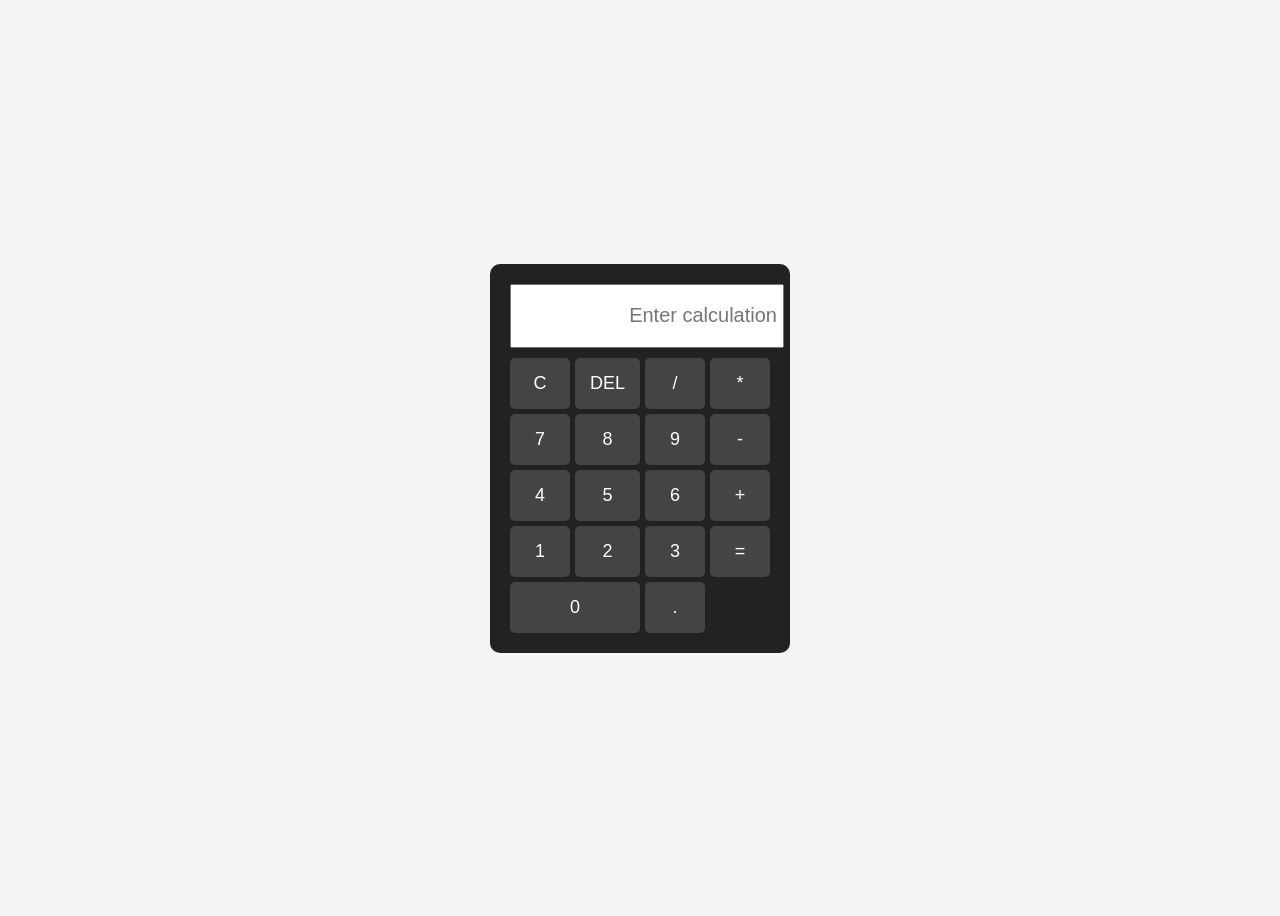
<file: index.html>
<!DOCTYPE html>
<html>
<head>
    <title>Calculator</title>
    <link rel="stylesheet" href="style.css">
</head>
<body>

<div class="calculator">
    <input type="text" id="display" placeholder="Enter calculation">

    <div class="buttons">
        <button onclick="clearDisplay()">C</button>
        <button onclick="deleteLast()">DEL</button>
        <button onclick="appendValue('/')">/</button>
        <button onclick="appendValue('*')">*</button>

        <button onclick="appendValue('7')">7</button>
        <button onclick="appendValue('8')">8</button>
        <button onclick="appendValue('9')">9</button>
        <button onclick="appendValue('-')">-</button>

        <button onclick="appendValue('4')">4</button>
        <button onclick="appendValue('5')">5</button>
        <button onclick="appendValue('6')">6</button>
        <button onclick="appendValue('+')">+</button>

        <button onclick="appendValue('1')">1</button>
        <button onclick="appendValue('2')">2</button>
        <button onclick="appendValue('3')">3</button>
        <button onclick="calculate()">=</button>

        <button onclick="appendValue('0')" class="zero">0</button>
        <button onclick="appendValue('.')">.</button>
    </div>
</div>

<script src="script.js"></script>
</body>
</html>
</file>
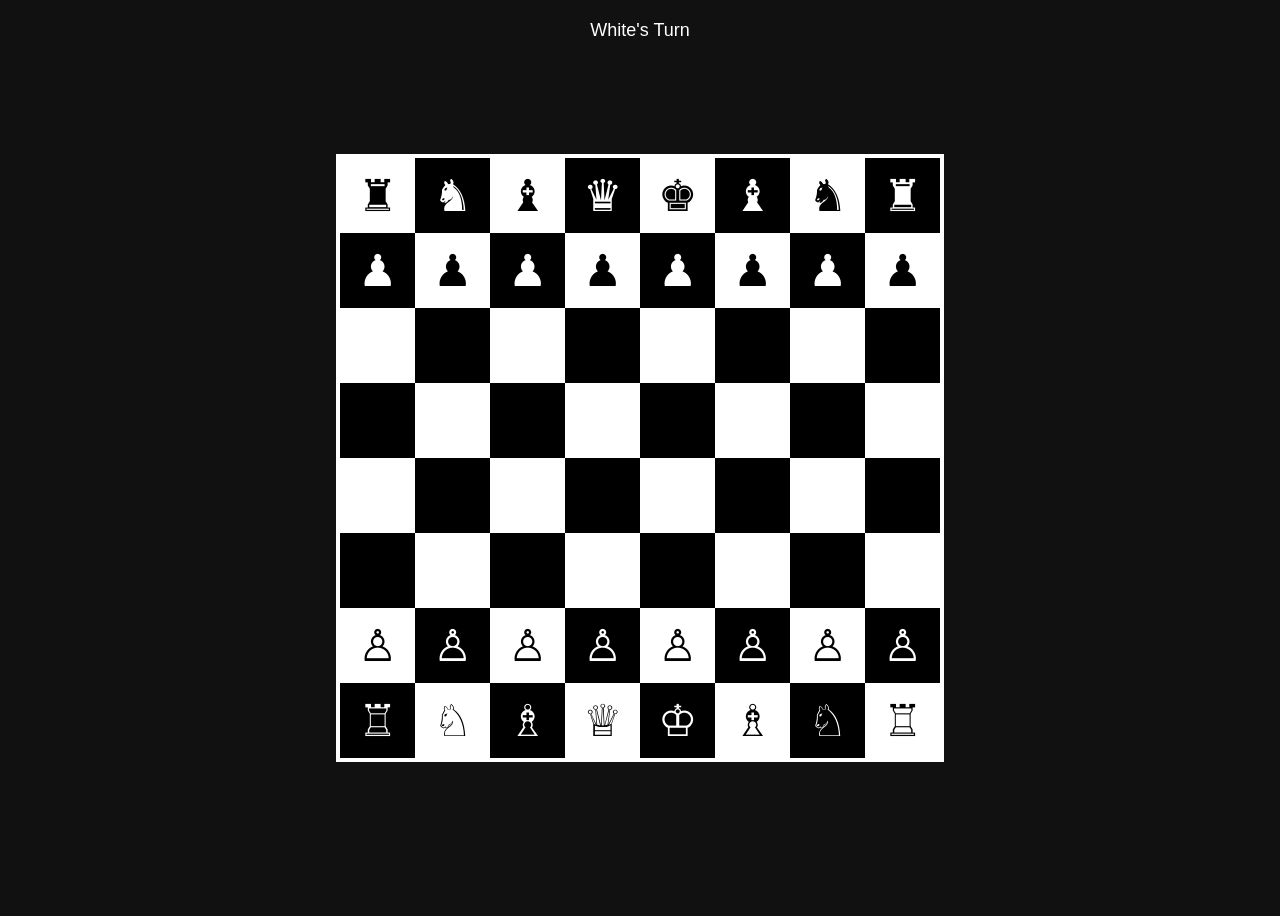
<file: chess.html>
<!DOCTYPE html>
<html>
<head>
<title>Classic Chess</title>

<style>
body {
    display: flex;
    justify-content: center;
    align-items: center;
    height: 100vh;
    background: #111;
    font-family: Arial, sans-serif;
    color: white;
}

.board {
    display: grid;
    grid-template-columns: repeat(8, 75px);
    grid-template-rows: repeat(8, 75px);
    border: 4px solid white;
}

.square {
    display: flex;
    justify-content: center;
    align-items: center;
    font-size: 44px;
    cursor: pointer;
}

.white { background: #ffffff; color: black; }
.black { background: #000000; color: white; }

.selected {
    outline: 3px solid red;
}

#status {
    position: absolute;
    top: 20px;
    font-size: 18px;
}
</style>
</head>

<body>

<div id="status">White's Turn</div>
<div class="board" id="board"></div>

<script>

const boardEl = document.getElementById("board");
const statusEl = document.getElementById("status");

let currentPlayer = "white";
let selected = null;

let hasMoved = {
    whiteKing:false,
    blackKing:false,
    whiteRookLeft:false,
    whiteRookRight:false,
    blackRookLeft:false,
    blackRookRight:false
};

const pieces = {
    r:"♜", n:"♞", b:"♝", q:"♛", k:"♚", p:"♟",
    R:"♖", N:"♘", B:"♗", Q:"♕", K:"♔", P:"♙"
};

let board = [
["r","n","b","q","k","b","n","r"],
["p","p","p","p","p","p","p","p"],
["","","","","","","",""],
["","","","","","","",""],
["","","","","","","",""],
["","","","","","","",""],
["P","P","P","P","P","P","P","P"],
["R","N","B","Q","K","B","N","R"]
];

function drawBoard(){
    boardEl.innerHTML="";
    for(let r=0;r<8;r++){
        for(let c=0;c<8;c++){
            let sq=document.createElement("div");
            sq.className="square "+((r+c)%2?"black":"white");
            sq.dataset.r=r;
            sq.dataset.c=c;

            if(board[r][c])
                sq.textContent=pieces[board[r][c]];

            sq.onclick=()=>clickSquare(r,c);
            boardEl.appendChild(sq);
        }
    }
}

function clickSquare(r,c){
    let piece=board[r][c];

    if(selected){
        let [sr,sc]=selected;

        if(isValidMove(sr,sc,r,c)){
            makeMove(sr,sc,r,c);
            if(isKingInCheck(currentPlayer)){
                undoMove(sr,sc,r,c);
                alert("Illegal move! King in check.");
            }else{
                currentPlayer=currentPlayer==="white"?"black":"white";
                statusEl.textContent=currentPlayer+"'s Turn";
            }
        }
        selected=null;
        drawBoard();
    }
    else if(piece && isCurrentPlayerPiece(piece)){
        selected=[r,c];
        highlight(r,c);
    }
}

function isCurrentPlayerPiece(piece){
    return (currentPlayer==="white" && piece===piece.toUpperCase()) ||
           (currentPlayer==="black" && piece===piece.toLowerCase());
}

function pathClear(sr,sc,tr,tc){
    let dr=Math.sign(tr-sr);
    let dc=Math.sign(tc-sc);
    let r=sr+dr;
    let c=sc+dc;

    while(r!==tr || c!==tc){
        if(board[r][c]!== "") return false;
        r+=dr;
        c+=dc;
    }
    return true;
}

function isValidMove(sr,sc,tr,tc){
    let piece=board[sr][sc];
    let target=board[tr][tc];
    if(target && isCurrentPlayerPiece(target)) return false;

    let dr=tr-sr;
    let dc=tc-sc;

    switch(piece.toLowerCase()){

        case "p":
            let dir=piece==="P"?-1:1;
            if(dc===0 && dr===dir && !target) return true;
            if(Math.abs(dc)===1 && dr===dir && target) return true;
            return false;

        case "r":
            return (sr===tr||sc===tc)&&pathClear(sr,sc,tr,tc);

        case "b":
            return Math.abs(dr)===Math.abs(dc)&&pathClear(sr,sc,tr,tc);

        case "q":
            return ((sr===tr||sc===tc)||Math.abs(dr)===Math.abs(dc))
                   && pathClear(sr,sc,tr,tc);

        case "n":
            return Math.abs(dr)*Math.abs(dc)===2;

        case "k":
            if(Math.abs(dr)<=1 && Math.abs(dc)<=1) return true;

            // Castling
            if(piece==="K" && !hasMoved.whiteKing){
                if(tc===6 && !hasMoved.whiteRookRight
                   && pathClear(sr,sc,sr,7)) return true;
                if(tc===2 && !hasMoved.whiteRookLeft
                   && pathClear(sr,sc,sr,0)) return true;
            }
            if(piece==="k" && !hasMoved.blackKing){
                if(tc===6 && !hasMoved.blackRookRight
                   && pathClear(sr,sc,sr,7)) return true;
                if(tc===2 && !hasMoved.blackRookLeft
                   && pathClear(sr,sc,sr,0)) return true;
            }
            return false;
    }
    return false;
}

function makeMove(sr,sc,tr,tc){
    let piece=board[sr][sc];
    board[tr][tc]=piece;
    board[sr][sc]="";

    if(piece==="K") hasMoved.whiteKing=true;
    if(piece==="k") hasMoved.blackKing=true;
}

function undoMove(sr,sc,tr,tc){
    board[sr][sc]=board[tr][tc];
    board[tr][tc]="";
}

function isKingInCheck(player){
    let king=player==="white"?"K":"k";
    let kr,kc;

    for(let r=0;r<8;r++){
        for(let c=0;c<8;c++){
            if(board[r][c]===king){ kr=r; kc=c; }
        }
    }

    for(let r=0;r<8;r++){
        for(let c=0;c<8;c++){
            let piece=board[r][c];
            if(piece && !isCurrentPlayerPiece(piece)){
                if(isValidMove(r,c,kr,kc))
                    return true;
            }
        }
    }
    return false;
}

function highlight(r,c){
    drawBoard();
    boardEl.children[r*8+c].classList.add("selected");
}

drawBoard();

</script>
</body>
</html>
</file>
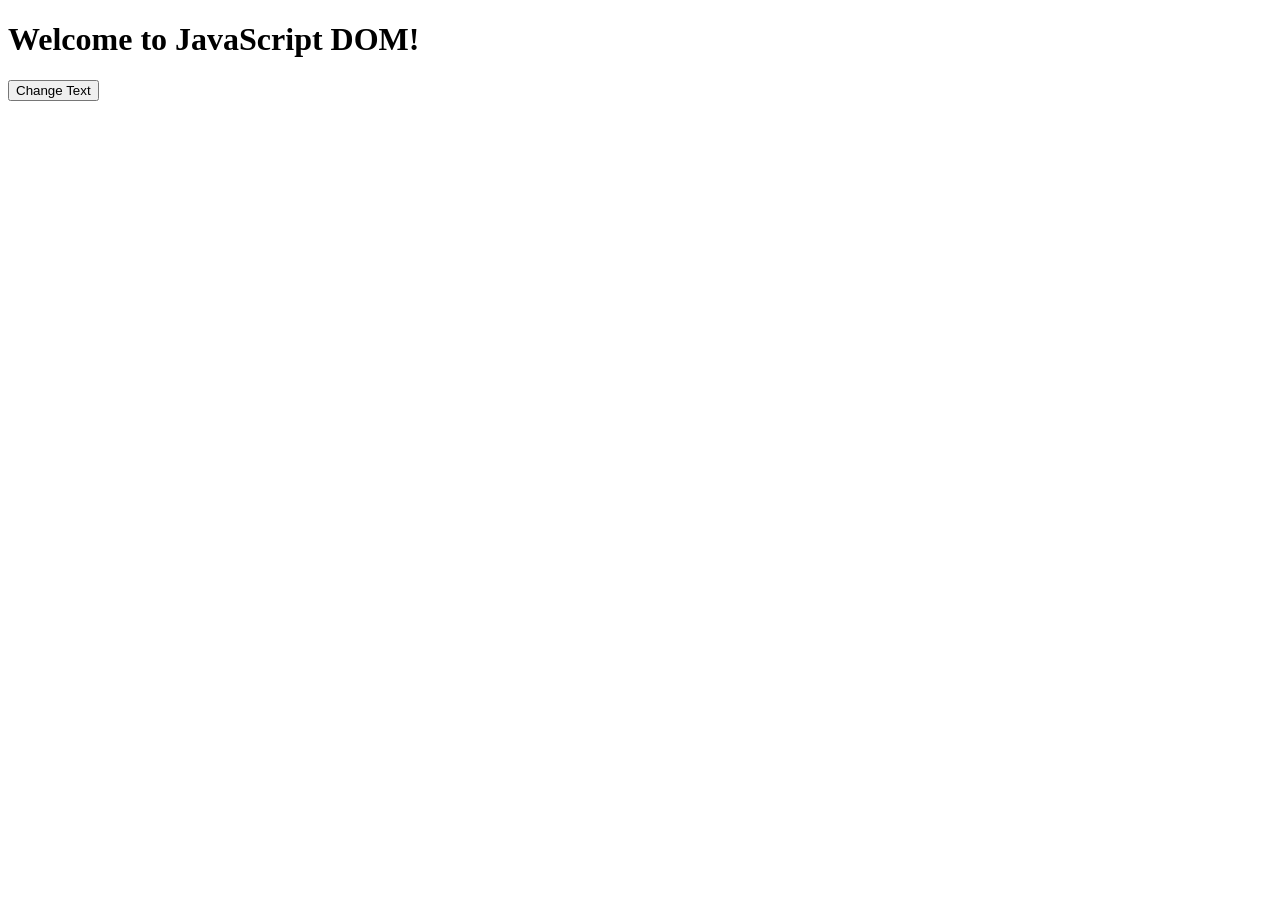
<file: DOM.html>
<!DOCTYPE html>
<html>
<head>
  <title>DOM Example</title>
</head>
<body>
  <h1 id="title">Hello World!</h1>
  <button id="btn">Change Text</button>

  <script src="DOMscript.js"></script>
</body>
</html>
</file>
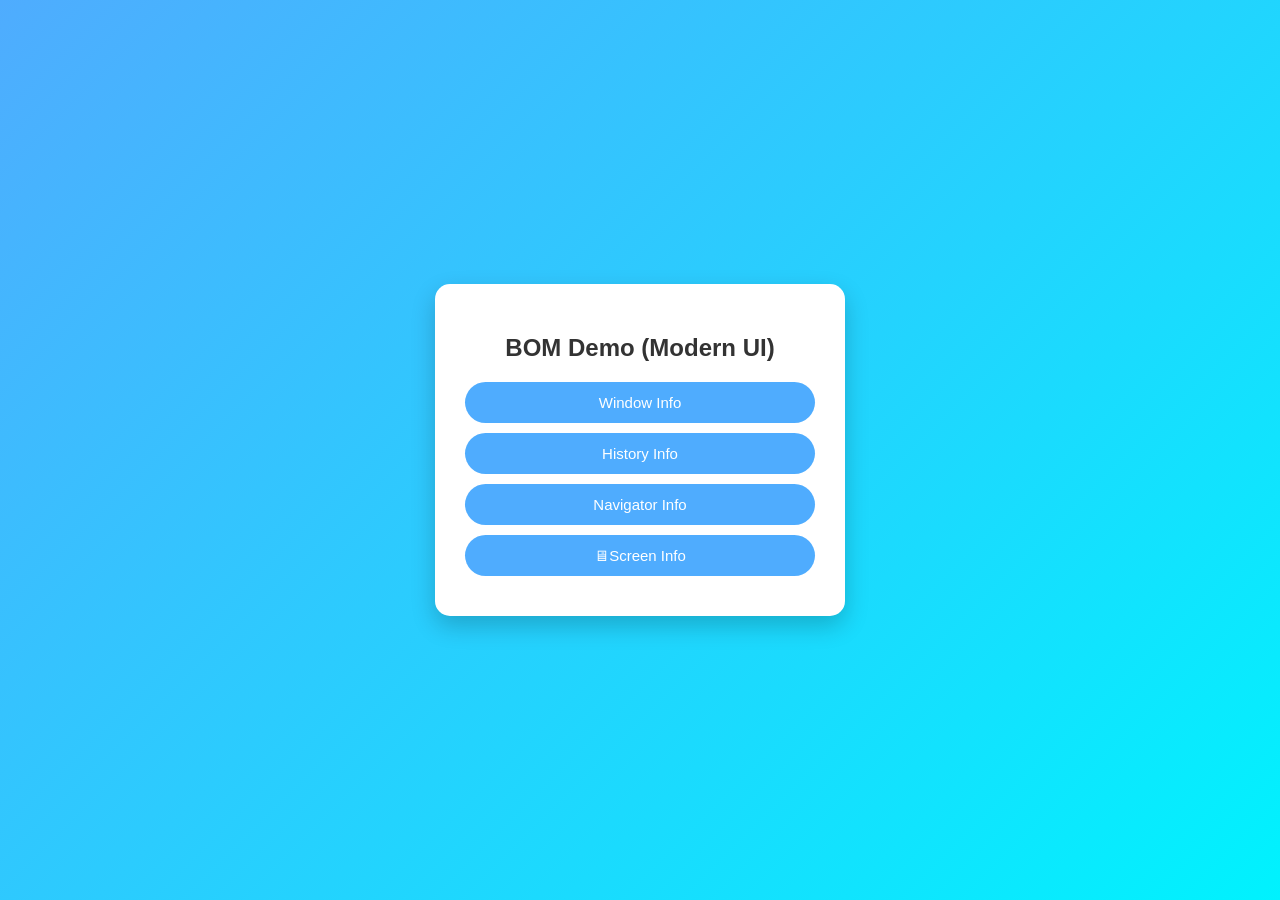
<file: experiment3.html>
<!DOCTYPE html>
<html lang="en">
<head>
    <meta charset="UTF-8">
    <meta name="viewport" content="width=device-width, initial-scale=1.0">
    <title>BOM Modern Demo</title>

    <style>
        body {
            margin: 0;
            font-family: 'Segoe UI', sans-serif;
            background: linear-gradient(135deg, #4facfe, #00f2fe);
            display: flex;
            justify-content: center;
            align-items: center;
            height: 100vh;
        }

        .container {
            background: white;
            padding: 30px;
            border-radius: 15px;
            box-shadow: 0 10px 25px rgba(0,0,0,0.2);
            text-align: center;
            width: 350px;
        }

        h2 {
            margin-bottom: 20px;
            color: #333;
        }

        button {
            display: block;
            width: 100%;
            padding: 12px;
            margin: 10px 0;
            border: none;
            border-radius: 25px;
            background: #4facfe;
            color: white;
            font-size: 15px;
            cursor: pointer;
            transition: 0.3s;
        }

        button:hover {
            background: #007bff;
            transform: scale(1.05);
        }

        button:active {
            transform: scale(0.98);
        }
    </style>
</head>
<body>

    <div class="container">
        <h2> BOM Demo (Modern UI)</h2>

        <button onclick="showWindow()"> Window Info</button>
        <button onclick="showHistory()">History Info</button>
        <button onclick="showNavigator()"> Navigator Info</button>
        <button onclick="showScreen()">🖥Screen Info</button>
    </div>

    <script>
        function showWindow() {
            alert(
                "Window Width: " + window.innerWidth +
                "\nWindow Height: " + window.innerHeight
            );
        }

        function showHistory() {
            alert("Number of pages visited: " + history.length);
        }

        function showNavigator() {
            alert(
                "Browser Name: " + navigator.appName +
                "\nVersion: " + navigator.appVersion +
                "\nUser Agent: " + navigator.userAgent
            );
        }

        function showScreen() {
            alert(
                "Screen Width: " + screen.width +
                "\nScreen Height: " + screen.height +
                "\nColor Depth: " + screen.colorDepth
            );
        }
    </script>

</body>
</html>
</file>
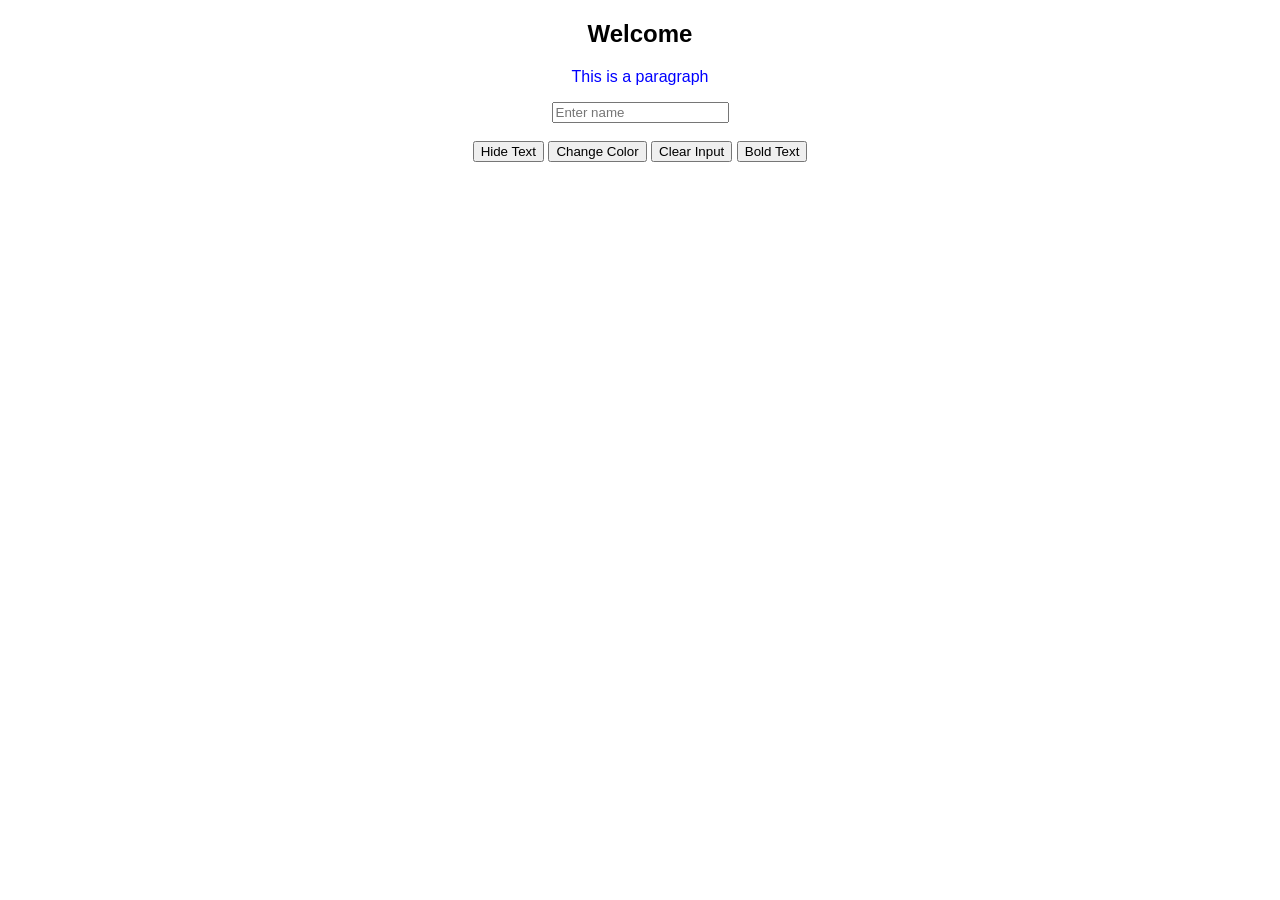
<file: experiment4.html>
<!DOCTYPE html>
<html>
<head>
    <title>Easy DOM Project</title>

    <style>
        body {
            text-align: center;
            font-family: Arial;
        }

        .para {
            color: blue;
        }
    </style>
</head>
<body>

    <h2 id="heading">Welcome</h2>

    <p class="para">This is a paragraph</p>

    <input type="text" name="user" placeholder="Enter name">

    <br><br>

    <button onclick="hideText()">Hide Text</button>
    <button onclick="changeColor()">Change Color</button>
    <button onclick="clearInput()">Clear Input</button>
    <button onclick="boldText()">Bold Text</button>

    <script>
        function hideText() {
            document.getElementById("heading").style.display = "none";
        }

        function changeColor() {
            let x = document.getElementsByClassName("para");
            x[0].style.color = "red";
        }

        function clearInput() {
            let y = document.getElementsByName("user");
            y[0].value = "";
        }

        function boldText() {
            let z = document.getElementsByTagName("p");
            z[0].style.fontWeight = "bold";
        }
    </script>

</body>
</html>
</file>
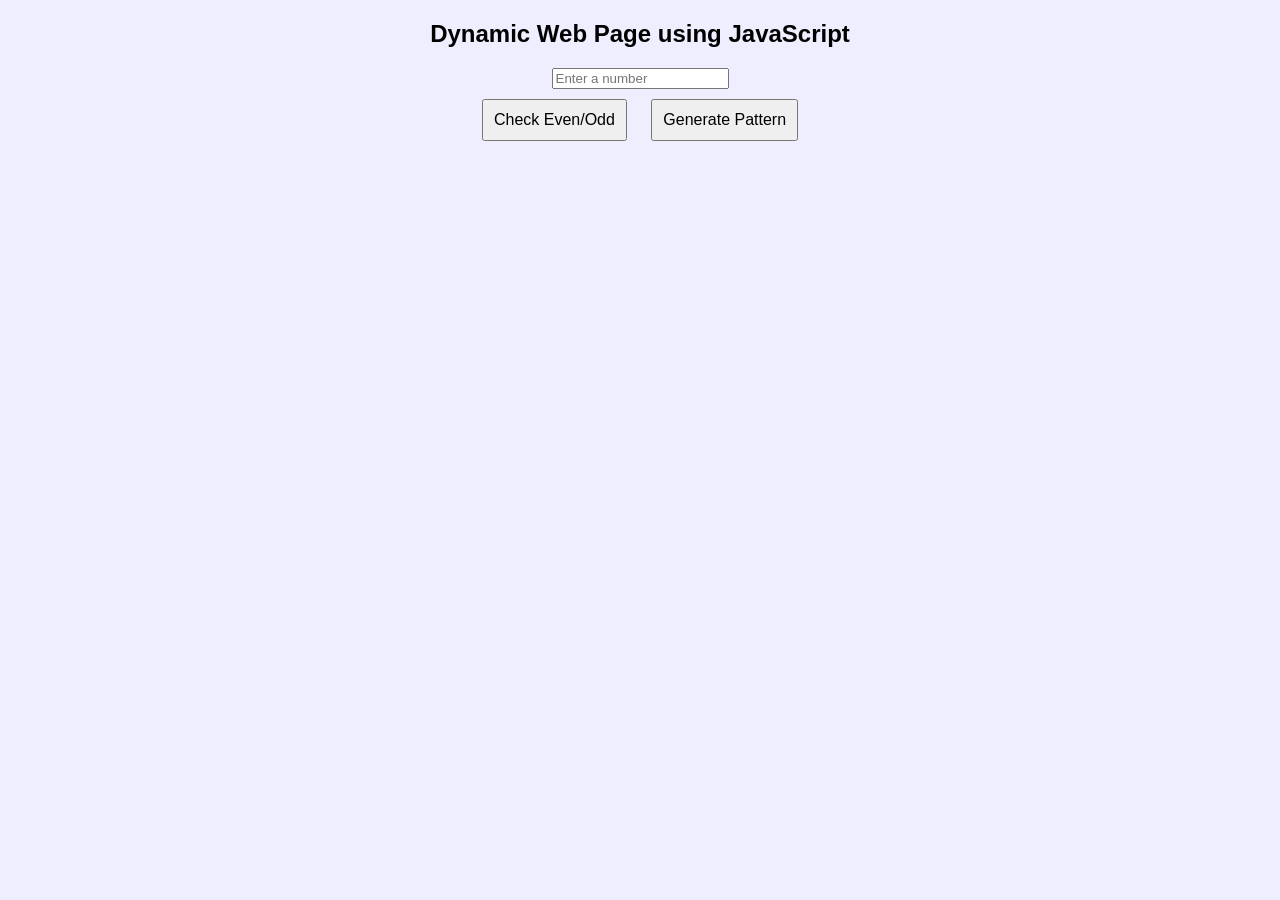
<file: expriment5.html>
<!DOCTYPE html>
<html lang="en">
<head>
    <meta charset="UTF-8">
    <title>Dynamic Web Page</title>

    <style>
        body {
            font-family: Arial;
            text-align: center;
            background-color: #eef;
        }

        button {
            padding: 10px;
            margin: 10px;
            font-size: 16px;
        }

        #output {
            margin-top: 20px;
            font-size: 18px;
            color: darkblue;
            white-space: pre; /* Important for pattern formatting */
        }
    </style>
</head>
<body>

    <h2>Dynamic Web Page using JavaScript</h2>

    <input type="number" id="num" placeholder="Enter a number">
    <br>

    <button onclick="checkNumber()">Check Even/Odd</button>
    <button onclick="generatePattern()">Generate Pattern</button>

    <div id="output"></div>

    <script>

        // Conditional Logic
        function checkNumber() {
            let num = document.getElementById("num").value;

            if (num === "") {
                document.getElementById("output").innerHTML = "Please enter a number!";
            } 
            else if (num % 2 == 0) {
                document.getElementById("output").innerHTML = num + " is Even";
            } 
            else {
                document.getElementById("output").innerHTML = num + " is Odd";
            }
        }

        // Loop + Pattern
        function generatePattern() {
            let num = document.getElementById("num").value;
            let result = "";

            if (num === "") {
                document.getElementById("output").innerHTML = "Enter a number first!";
                return;
            }

            for (let i = 1; i <= num; i++) {
                for (let j = 1; j <= i; j++) {
                    result += j + " ";
                }
                result += "\n";
            }

            document.getElementById("output").innerHTML = result;
        }

    </script>

</body>
</html>
</file>
<file: style.css>
body {
    display: flex;
    justify-content: center;
    align-items: center;
    height: 100vh;
    background: #f4f4f4;
    font-family: Arial;
}

.calculator {
    background: #222;
    padding: 20px;
    border-radius: 10px;
    width: 260px;
}

#display {
    width: 100%;
    height: 50px;
    font-size: 20px;
    margin-bottom: 10px;
    text-align: right;
    padding: 5px;
}

.buttons {
    display: grid;
    grid-template-columns: repeat(4, 1fr);
    gap: 5px;
}

button {
    padding: 15px;
    font-size: 18px;
    border: none;
    cursor: pointer;
    background: #444;
    color: white;
    border-radius: 5px;
}

button:hover {
    background: #666;
}

.zero {
    grid-column: span 2;
}
</file>
